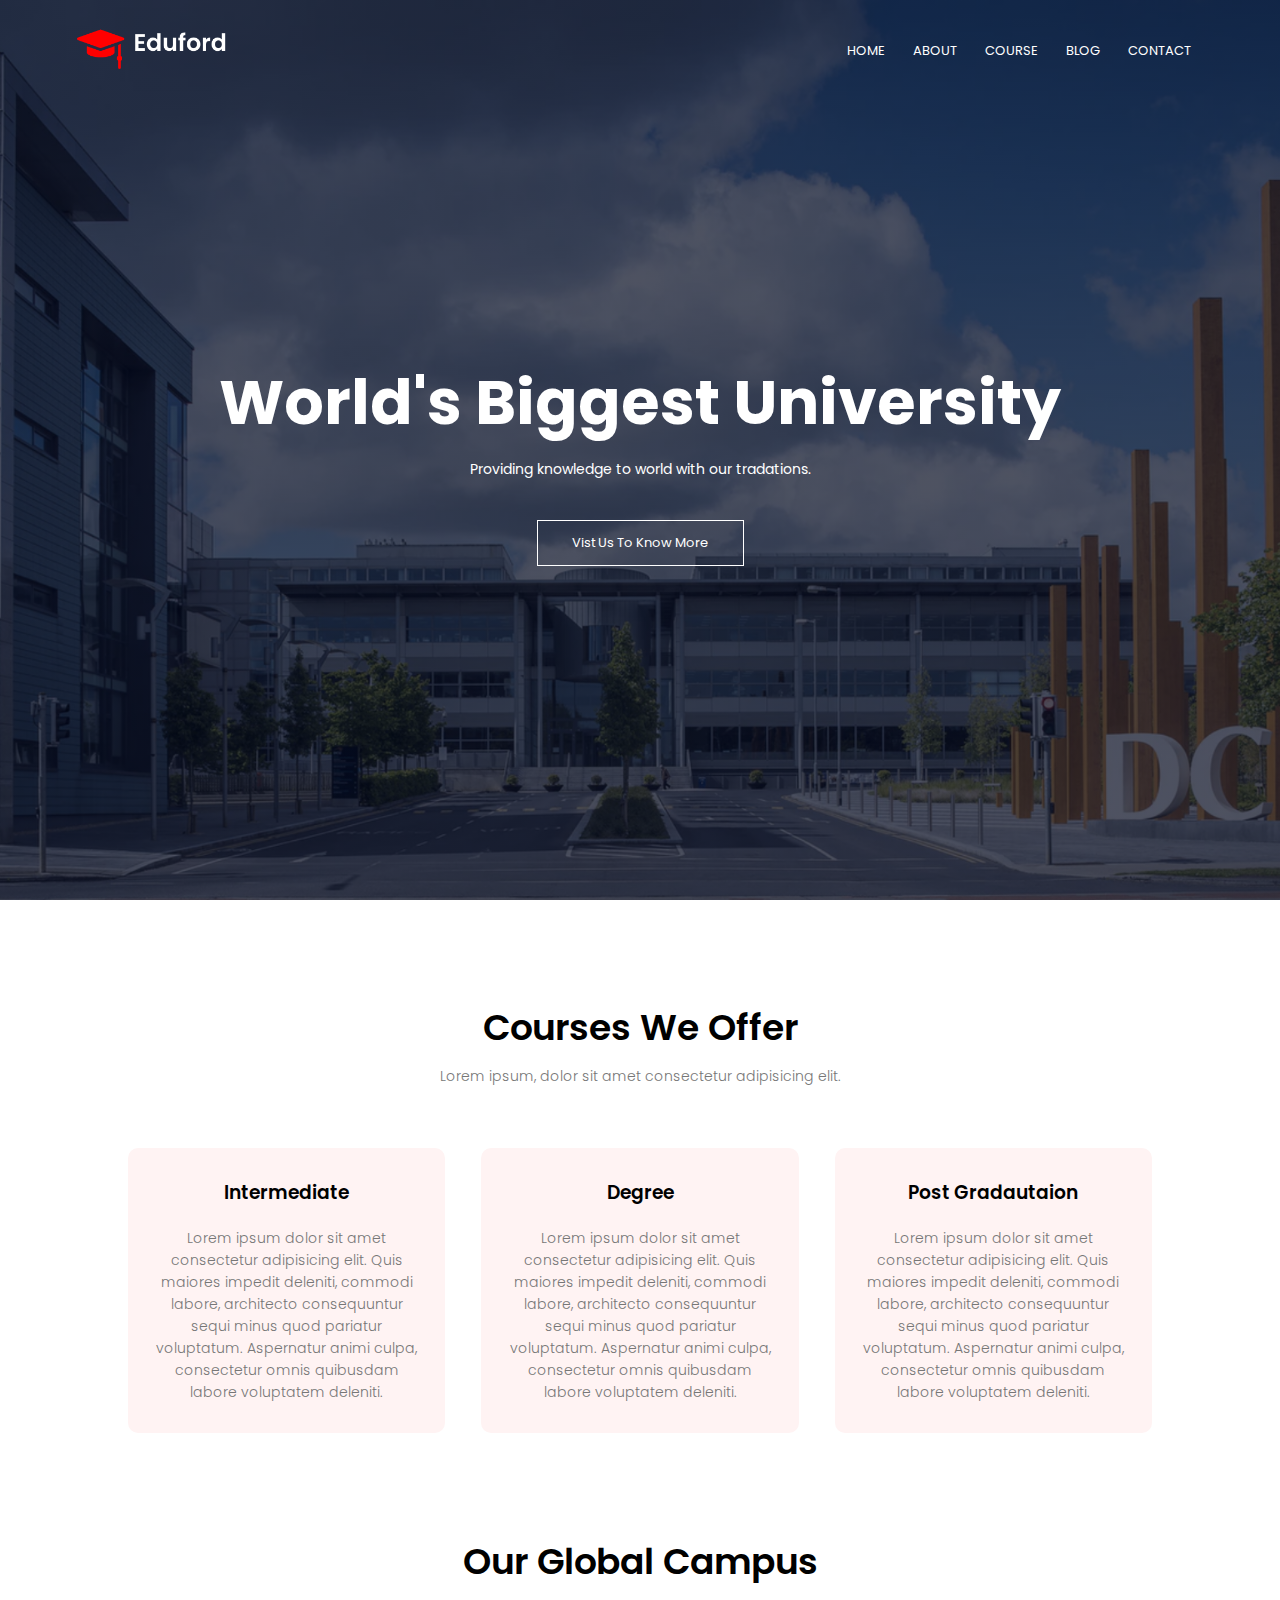
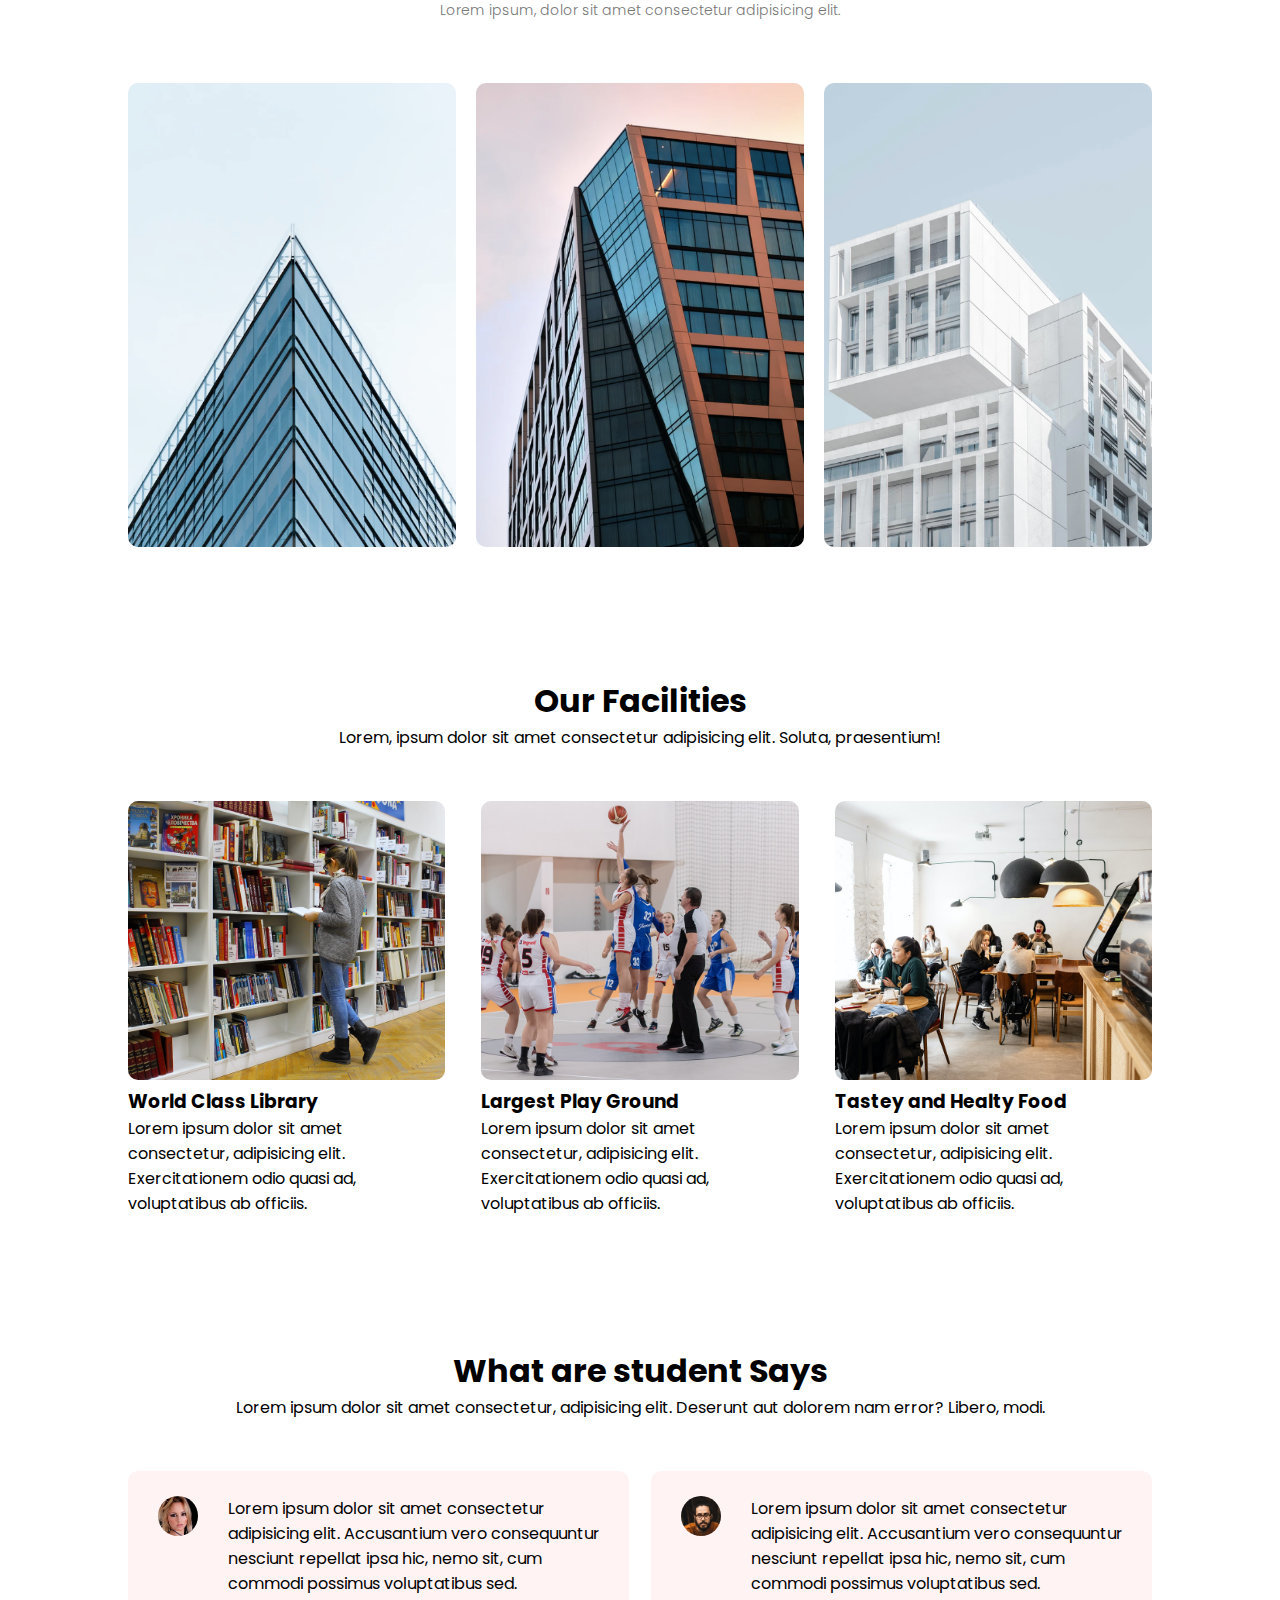
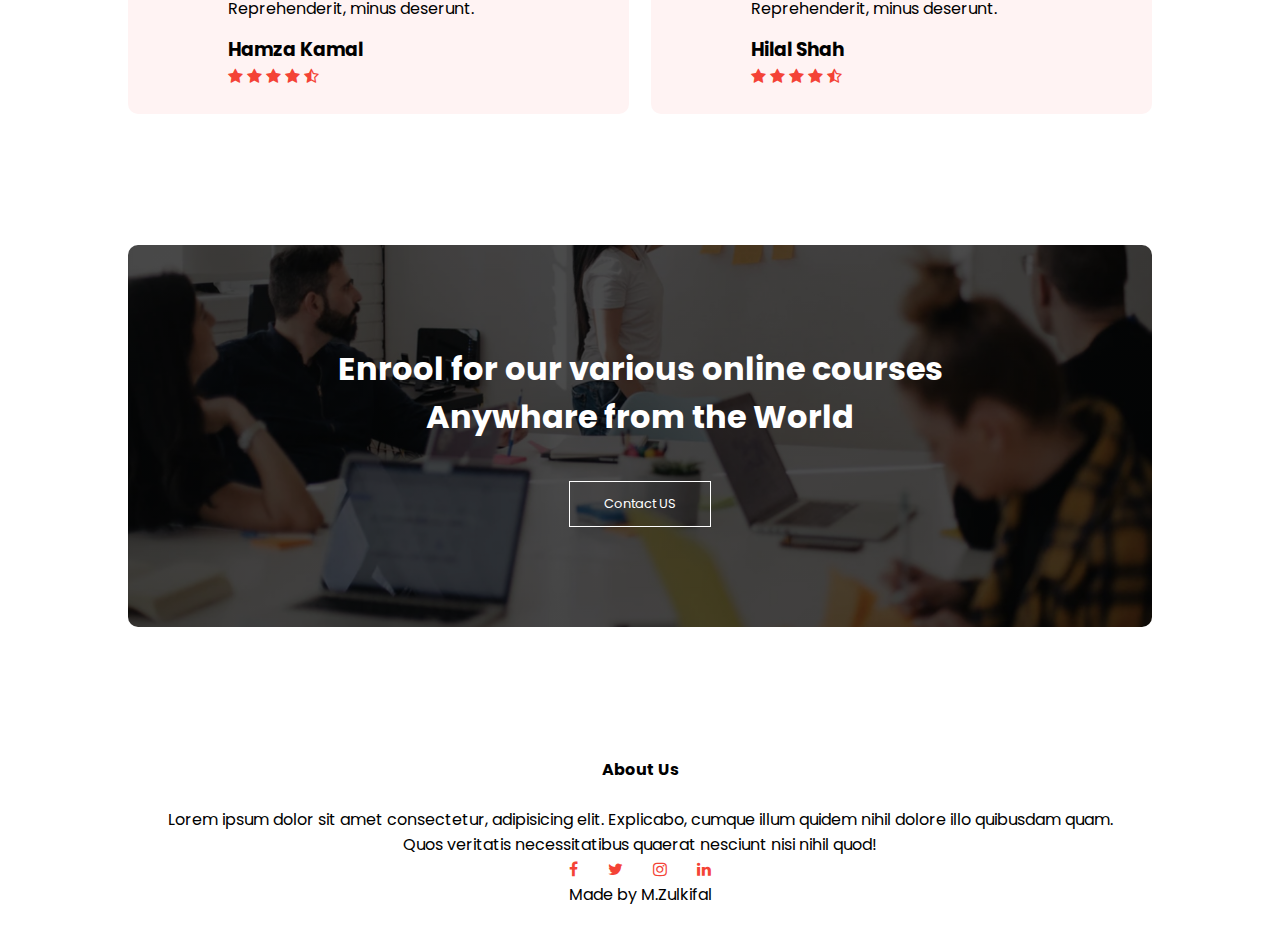
<file: index.html>
<!DOCTYPE html>
<html lang="en">
  <head>
    <meta charset="UTF-8" />
    <meta name="viewport" content="width=device-width, initial-scale=1.0" />
    <title>Eduford University</title>
    <link rel="stylesheet" href="style.css" />
    <link rel="preconnect" href="https://fonts.googleapis.com" />
    <link rel="preconnect" href="https://fonts.gstatic.com" crossorigin />
    <link
      href="https://fonts.googleapis.com/css2?family=Oswald:wght@300;600&family=Poppins:ital,wght@0,100;0,200;0,300;0,400;0,500;0,600;0,700;0,800;0,900;1,100;1,200;1,300;1,400;1,500;1,600;1,700;1,800;1,900&display=swap"
      rel="stylesheet"
    />
    <link
      rel="stylesheet"
      href="https://cdnjs.cloudflare.com/ajax/libs/font-awesome/4.7.0/css/font-awesome.min.css"
    />
  </head>
  <body>
    <section class="header">
      <nav>
        <a href="index.html"><img src="images/logo.png" alt="" /></a>
        <div class="nav-links" id="navLinks">
          <i class="fa fa-times" onclick="hideMenu()"></i>
          <ul>
            <li><a href="">HOME</a></li>
            <li><a href="">ABOUT</a></li>
            <li><a href="">COURSE</a></li>
            <li><a href="">BLOG</a></li>
            <li><a href="">CONTACT</a></li>
          </ul>
        </div>
        <i class="fa fa-bars" onclick="showMenu()"></i>
      </nav>
      <div class="text-box">
        <h1>World's Biggest University</h1>
        <p>Providing knowledge to world with our tradations.</p>
        <a href="" class="hero-btn">Vist Us To Know More </a>
      </div>
    </section>
    <!-- Course Section -->
    <section class="course">
      <h1>Courses We Offer</h1>
      <p>Lorem ipsum, dolor sit amet consectetur adipisicing elit.</p>
      <div class="row">
        <div class="course-col">
          <h3>Intermediate</h3>
          <p>
            Lorem ipsum dolor sit amet consectetur adipisicing elit. Quis
            maiores impedit deleniti, commodi labore, architecto consequuntur
            sequi minus quod pariatur voluptatum. Aspernatur animi culpa,
            consectetur omnis quibusdam labore voluptatem deleniti.
          </p>
        </div>
        <div class="course-col">
          <h3>Degree</h3>
          <p>
            Lorem ipsum dolor sit amet consectetur adipisicing elit. Quis
            maiores impedit deleniti, commodi labore, architecto consequuntur
            sequi minus quod pariatur voluptatum. Aspernatur animi culpa,
            consectetur omnis quibusdam labore voluptatem deleniti.
          </p>
        </div>
        <div class="course-col">
          <h3>Post Gradautaion</h3>
          <p>
            Lorem ipsum dolor sit amet consectetur adipisicing elit. Quis
            maiores impedit deleniti, commodi labore, architecto consequuntur
            sequi minus quod pariatur voluptatum. Aspernatur animi culpa,
            consectetur omnis quibusdam labore voluptatem deleniti.
          </p>
        </div>
      </div>
    </section>

    <!-- Campus -->
    <section class="campus">
      <h1>Our Global Campus</h1>
      <p>Lorem ipsum, dolor sit amet consectetur adipisicing elit.</p>
      <div class="row">
        <div class="campus-col">
          <img src="images/london.png" alt="" srcset="" />
          <div class="layer">
            <h3>London</h3>
          </div>
        </div>
        <div class="campus-col">
          <img src="images/newyork.png" alt="" srcset="" />
          <div class="layer">
            <h3>NEW YORK</h3>
          </div>
        </div>
        <div class="campus-col">
          <img src="images/washington.png" alt="" srcset="" />
          <div class="layer">
            <h3>WASHINGTON</h3>
          </div>
        </div>
      </div>
    </section>

    <!-- Facalities -->
    <div class="facilities">
      <h1>Our Facilities</h1>
      <p>
        Lorem, ipsum dolor sit amet consectetur adipisicing elit. Soluta,
        praesentium!
      </p>
      <div class="row">
        <div class="facalities-col">
          <img src="images/library.png" />
          <h3>World Class Library</h3>
          <p>
            Lorem ipsum dolor sit amet consectetur, adipisicing elit.
            Exercitationem odio quasi ad, voluptatibus ab officiis.
          </p>
        </div>
        <div class="facalities-col">
          <img src="images/basketball.png" />
          <h3>Largest Play Ground</h3>
          <p>
            Lorem ipsum dolor sit amet consectetur, adipisicing elit.
            Exercitationem odio quasi ad, voluptatibus ab officiis.
          </p>
        </div>
        <div class="facalities-col">
          <img src="images/cafeteria.png" />
          <h3>Tastey and Healty Food</h3>
          <p>
            Lorem ipsum dolor sit amet consectetur, adipisicing elit.
            Exercitationem odio quasi ad, voluptatibus ab officiis.
          </p>
        </div>
      </div>
    </div>

    <!-- Testominal -->
    <div class="testimonials">
      <h1>What are student Says</h1>
      <p>
        Lorem ipsum dolor sit amet consectetur, adipisicing elit. Deserunt aut
        dolorem nam error? Libero, modi.
      </p>
      <div class="row">
        <div class="testmonial-col">
          <img src="images/user1.jpg" alt="" />
          <div>
            <p>
              Lorem ipsum dolor sit amet consectetur adipisicing elit.
              Accusantium vero consequuntur nesciunt repellat ipsa hic, nemo
              sit, cum commodi possimus voluptatibus sed. Reprehenderit, minus
              deserunt.
            </p>
            <h3>Hamza Kamal</h3>
            <i class="fa fa-star"></i>
            <i class="fa fa-star"></i>
            <i class="fa fa-star"></i>
            <i class="fa fa-star"></i>
            <i class="fa fa-star-half-o"></i>
          </div>
        </div>
        <div class="testmonial-col">
          <img src="images/user2.jpg" alt="" />
          <div>
            <p>
              Lorem ipsum dolor sit amet consectetur adipisicing elit.
              Accusantium vero consequuntur nesciunt repellat ipsa hic, nemo
              sit, cum commodi possimus voluptatibus sed. Reprehenderit, minus
              deserunt.
            </p>
            <h3>Hilal Shah</h3>
            <i class="fa fa-star"></i>
            <i class="fa fa-star"></i>
            <i class="fa fa-star"></i>
            <i class="fa fa-star"></i>
            <i class="fa fa-star-half-o"></i>
          </div>
        </div>
      </div>
    </div>

    <!-- Call To Action -->
    <section class="cta">
      <h1>
        Enrool for our various online courses <br />
        Anywhare from the World
      </h1>
      <a href="" class="hero-btn">Contact US</a>
    </section>

    <!-- Footer -->
    <section class="footer">
      <h4>About Us</h4>
      <p>
        Lorem ipsum dolor sit amet consectetur, adipisicing elit. Explicabo,
        cumque illum quidem nihil dolore illo quibusdam quam. <br />
        Quos veritatis necessitatibus quaerat nesciunt nisi nihil quod!
      </p>
      <div class="icons">
        <i class="fa fa-facebook"></i>
        <i class="fa fa-twitter"></i>
        <i class="fa fa-instagram"></i>
        <i class="fa fa-linkedin"></i>
      </div>
      <p>Made by M.Zulkifal</p>
    </section>
    <script src="index.js"></script>
  </body>
</html>
</file>
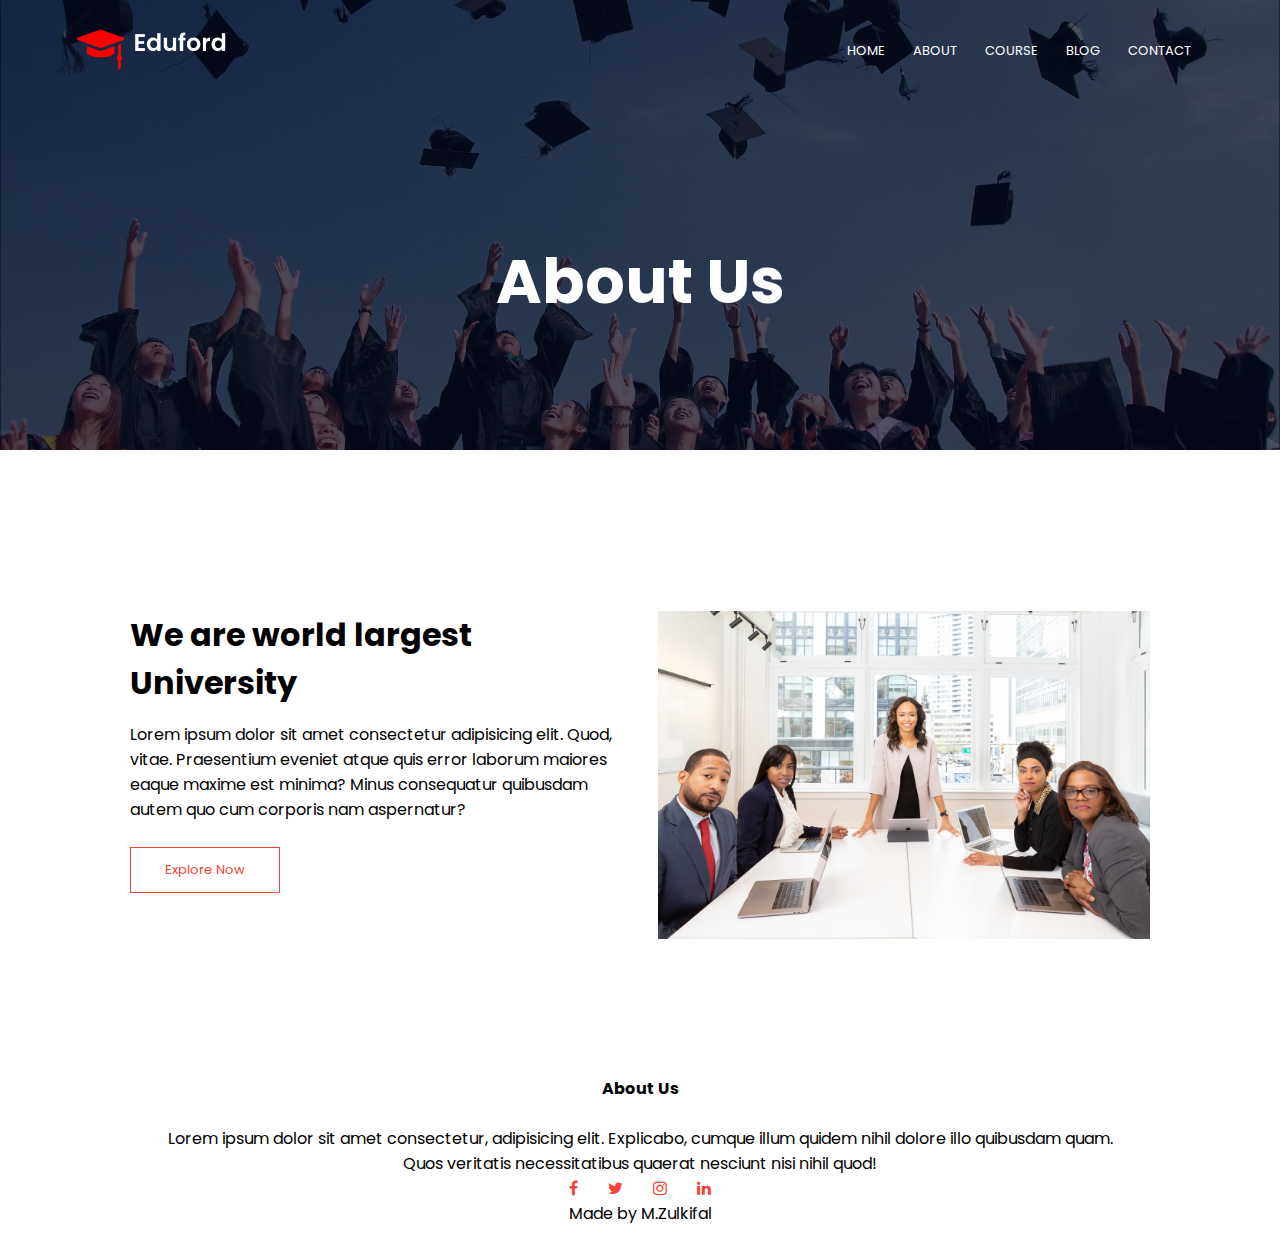
<file: about.html>
<!DOCTYPE html>
<html lang="en">
  <head>
    <meta charset="UTF-8" />
    <meta name="viewport" content="width=device-width, initial-scale=1.0" />
    <title>Eduford University</title>
    <link rel="stylesheet" href="style.css" />
    <link rel="preconnect" href="https://fonts.googleapis.com" />
    <link rel="preconnect" href="https://fonts.gstatic.com" crossorigin />
    <link
      href="https://fonts.googleapis.com/css2?family=Oswald:wght@300;600&family=Poppins:ital,wght@0,100;0,200;0,300;0,400;0,500;0,600;0,700;0,800;0,900;1,100;1,200;1,300;1,400;1,500;1,600;1,700;1,800;1,900&display=swap"
      rel="stylesheet"
    />
    <link
      rel="stylesheet"
      href="https://cdnjs.cloudflare.com/ajax/libs/font-awesome/4.7.0/css/font-awesome.min.css"
    />
  </head>
  <body>
    <section class="sub-header">
      <nav>
        <a href="index.html"><img src="images/logo.png" alt="" /></a>
        <div class="nav-links" id="navLinks">
          <i class="fa fa-times" onclick="hideMenu()"></i>
          <ul>
            <li><a href="">HOME</a></li>
            <li><a href="">ABOUT</a></li>
            <li><a href="">COURSE</a></li>
            <li><a href="">BLOG</a></li>
            <li><a href="">CONTACT</a></li>
          </ul>
        </div>
        <i class="fa fa-bars" onclick="showMenu()"></i>
      </nav>
      <div class="text-box">
        <h1>About Us</h1>
      </div>
    </section>

    <section class="about-us">
      <div class="row">
        <div class="about-col">
          <h1>We are world largest University</h1>
          <p>
            Lorem ipsum dolor sit amet consectetur adipisicing elit. Quod,
            vitae. Praesentium eveniet atque quis error laborum maiores eaque
            maxime est minima? Minus consequatur quibusdam autem quo cum
            corporis nam aspernatur?
          </p>
          <a href="" class="hero-btn red-brn">Explore Now</a>
        </div>
        <div class="about-col">
          <img src="images/about.jpg" alt="" srcset="" />
        </div>
      </div>
    </section>

    <!-- Footer -->
    <section class="footer">
      <h4>About Us</h4>
      <p>
        Lorem ipsum dolor sit amet consectetur, adipisicing elit. Explicabo,
        cumque illum quidem nihil dolore illo quibusdam quam. <br />
        Quos veritatis necessitatibus quaerat nesciunt nisi nihil quod!
      </p>
      <div class="icons">
        <i class="fa fa-facebook"></i>
        <i class="fa fa-twitter"></i>
        <i class="fa fa-instagram"></i>
        <i class="fa fa-linkedin"></i>
      </div>
      <p>Made by M.Zulkifal</p>
    </section>
    <script src="index.js"></script>
  </body>
</html>
</file>
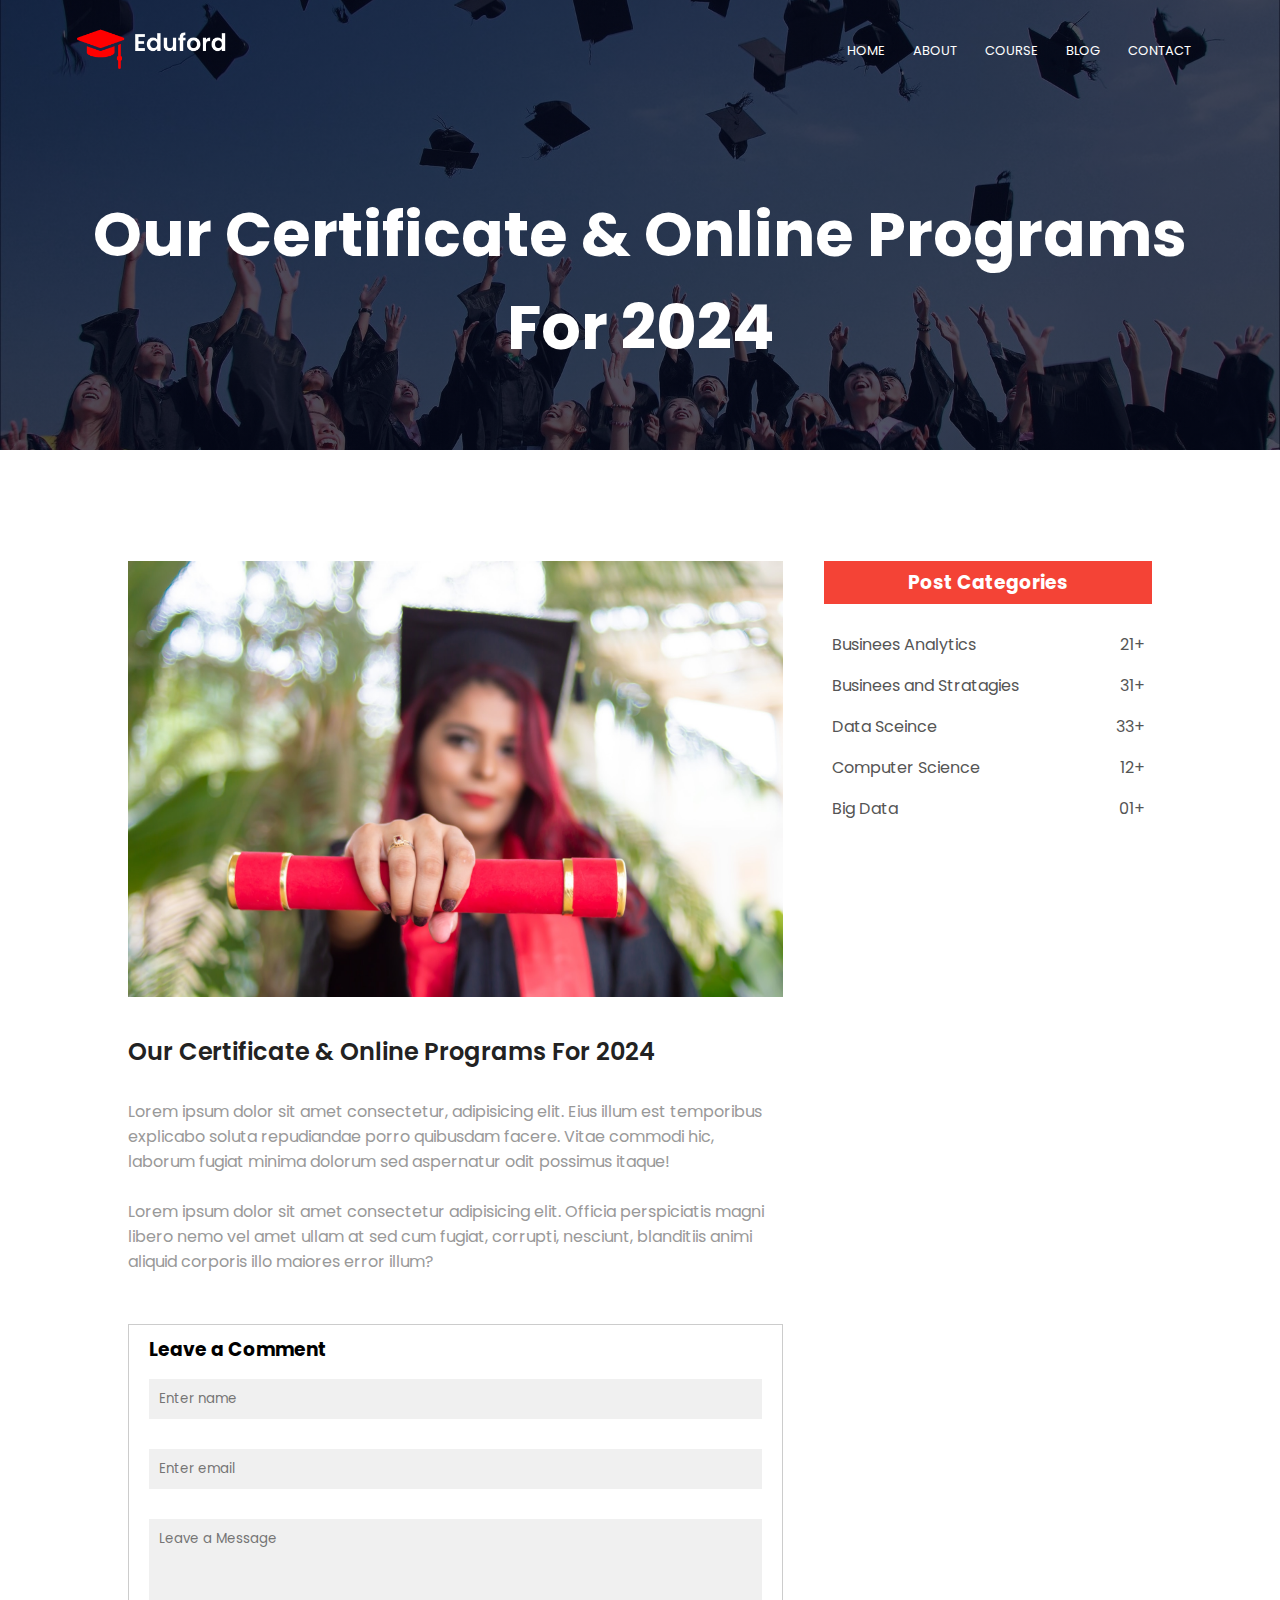
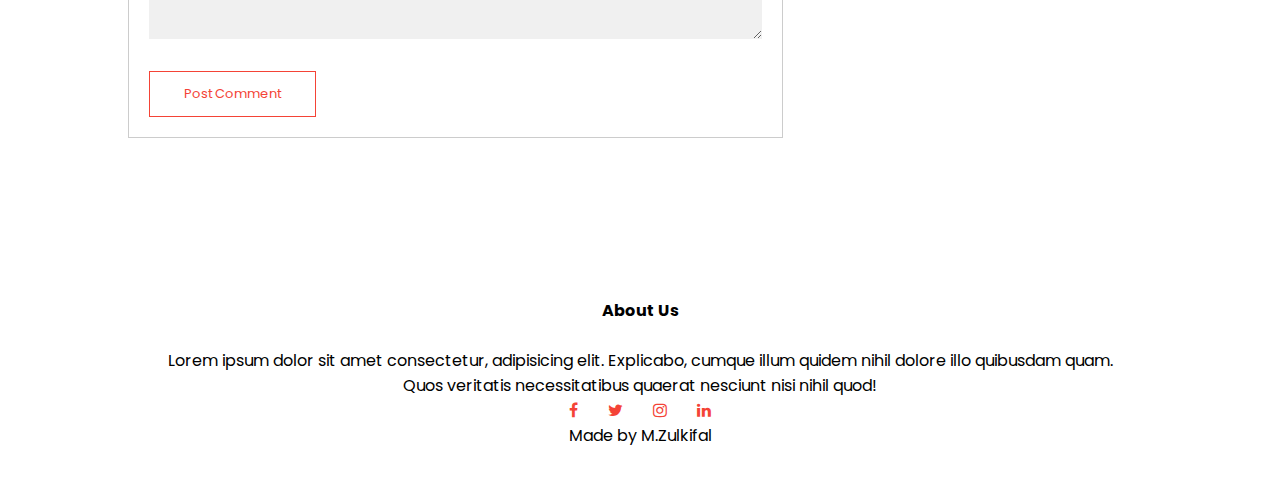
<file: blog.html>
<!DOCTYPE html>
<html lang="en">
  <head>
    <meta charset="UTF-8" />
    <meta name="viewport" content="width=device-width, initial-scale=1.0" />
    <title>Eduford University</title>
    <link rel="stylesheet" href="style.css" />
    <link rel="preconnect" href="https://fonts.googleapis.com" />
    <link rel="preconnect" href="https://fonts.gstatic.com" crossorigin />
    <link
      href="https://fonts.googleapis.com/css2?family=Oswald:wght@300;600&family=Poppins:ital,wght@0,100;0,200;0,300;0,400;0,500;0,600;0,700;0,800;0,900;1,100;1,200;1,300;1,400;1,500;1,600;1,700;1,800;1,900&display=swap"
      rel="stylesheet"
    />
    <link
      rel="stylesheet"
      href="https://cdnjs.cloudflare.com/ajax/libs/font-awesome/4.7.0/css/font-awesome.min.css"
    />
  </head>
  <body>
    <section class="sub-header">
      <nav>
        <a href="index.html"><img src="images/logo.png" alt="" /></a>
        <div class="nav-links" id="navLinks">
          <i class="fa fa-times" onclick="hideMenu()"></i>
          <ul>
            <li><a href="">HOME</a></li>
            <li><a href="">ABOUT</a></li>
            <li><a href="">COURSE</a></li>
            <li><a href="">BLOG</a></li>
            <li><a href="">CONTACT</a></li>
          </ul>
        </div>
        <i class="fa fa-bars" onclick="showMenu()"></i>
      </nav>
      <div class="text-box">
        <h1>Our Certificate & Online Programs For 2024</h1>
      </div>
    </section>

    <!-- Blog Page Content -->
    <section class="blog_content">
      <div class="row">
        <div class="blog-left">
          <img src="images/certificate.jpg" alt="" srcset="" />
          <h2>Our Certificate & Online Programs For 2024</h2>
          <p>
            Lorem ipsum dolor sit amet consectetur, adipisicing elit. Eius illum
            est temporibus explicabo soluta repudiandae porro quibusdam facere.
            Vitae commodi hic, laborum fugiat minima dolorum sed aspernatur odit
            possimus itaque!
          </p>
          <br />
          <p>
            Lorem ipsum dolor sit amet consectetur adipisicing elit. Officia
            perspiciatis magni libero nemo vel amet ullam at sed cum fugiat,
            corrupti, nesciunt, blanditiis animi aliquid corporis illo maiores
            error illum?
          </p>
          <div class="comment-box">
            <h3>Leave a Comment</h3>
            <form class="comment-form">
              <input type="text" placeholder="Enter name" />
              <input type="email" placeholder="Enter email" />
              <textarea rows="5" placeholder="Leave a Message"></textarea>
              <button type="submit" class="red-brn hero-btn">
                Post Comment
              </button>
            </form>
          </div>
        </div>
        <div class="blog-right">
          <h3>Post Categories</h3>
          <div>
            <span>Businees Analytics</span>
            <span>21+</span>
          </div>
          <div>
            <span>Businees and Stratagies</span>
            <span>31+</span>
          </div>
          <div>
            <span>Data Sceince </span>
            <span>33+</span>
          </div>
          <div>
            <span>Computer Science</span>
            <span>12+</span>
          </div>
          <div>
            <span>Big Data</span>
            <span>01+</span>
          </div>
        </div>
      </div>
    </section>
    <!-- Footer -->
    <section class="footer">
      <h4>About Us</h4>
      <p>
        Lorem ipsum dolor sit amet consectetur, adipisicing elit. Explicabo,
        cumque illum quidem nihil dolore illo quibusdam quam. <br />
        Quos veritatis necessitatibus quaerat nesciunt nisi nihil quod!
      </p>
      <div class="icons">
        <i class="fa fa-facebook"></i>
        <i class="fa fa-twitter"></i>
        <i class="fa fa-instagram"></i>
        <i class="fa fa-linkedin"></i>
      </div>
      <p>Made by M.Zulkifal</p>
    </section>
    <script src="index.js"></script>
  </body>
</html>
</file>
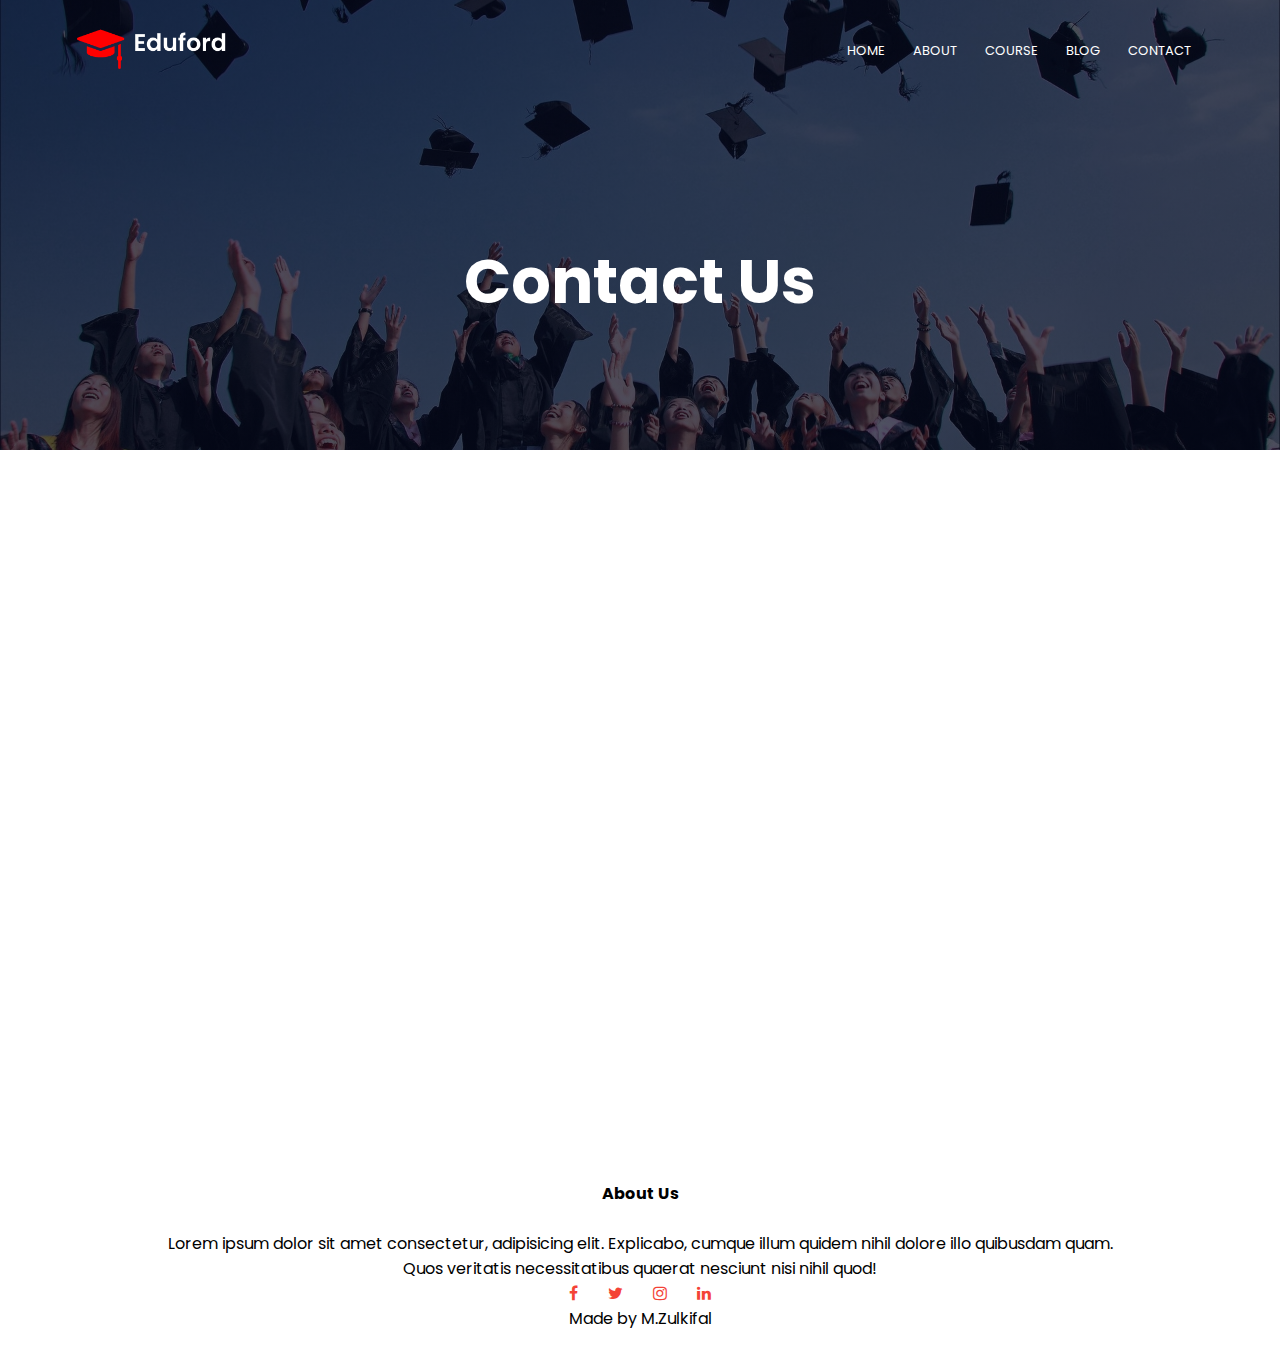
<file: contact.html>
<!DOCTYPE html>
<html lang="en">
  <head>
    <meta charset="UTF-8" />
    <meta name="viewport" content="width=device-width, initial-scale=1.0" />
    <title>Eduford University</title>
    <link rel="stylesheet" href="style.css" />
    <link rel="preconnect" href="https://fonts.googleapis.com" />
    <link rel="preconnect" href="https://fonts.gstatic.com" crossorigin />
    <link
      href="https://fonts.googleapis.com/css2?family=Oswald:wght@300;600&family=Poppins:ital,wght@0,100;0,200;0,300;0,400;0,500;0,600;0,700;0,800;0,900;1,100;1,200;1,300;1,400;1,500;1,600;1,700;1,800;1,900&display=swap"
      rel="stylesheet"
    />
    <link
      rel="stylesheet"
      href="https://cdnjs.cloudflare.com/ajax/libs/font-awesome/4.7.0/css/font-awesome.min.css"
    />
  </head>
  <body>
    <section class="sub-header">
      <nav>
        <a href="index.html"><img src="images/logo.png" alt="" /></a>
        <div class="nav-links" id="navLinks">
          <i class="fa fa-times" onclick="hideMenu()"></i>
          <ul>
            <li><a href="">HOME</a></li>
            <li><a href="">ABOUT</a></li>
            <li><a href="">COURSE</a></li>
            <li><a href="">BLOG</a></li>
            <li><a href="">CONTACT</a></li>
          </ul>
        </div>
        <i class="fa fa-bars" onclick="showMenu()"></i>
      </nav>
      <div class="text-box">
        <h1>Contact Us</h1>
      </div>
    </section>

    <section class="location">
      <iframe
        src="https://www.google.com/maps/embed?pb=!1m18!1m12!1m3!1d211749.53156694237!2d71.40066232436534!3d33.97746792528291!2m3!1f0!2f0!3f0!3m2!1i1024!2i768!4f13.1!3m3!1m2!1s0x38d917b90f0e79cf%3A0xa816b2637558a412!2sPeshawar%2C%20Khyber%20Pakhtunkhwa%2C%20Pakistan!5e0!3m2!1sen!2s!4v1711817185020!5m2!1sen!2s"
        width="600"
        height="450"
        style="border: 0"
        allowfullscreen=""
        loading="lazy"
        referrerpolicy="no-referrer-when-downgrade"
      ></iframe>
    </section>
    <section class="contact-us">
      <div class="row"></div>
    </section>
    <!-- Footer -->
    <section class="footer">
      <h4>About Us</h4>
      <p>
        Lorem ipsum dolor sit amet consectetur, adipisicing elit. Explicabo,
        cumque illum quidem nihil dolore illo quibusdam quam. <br />
        Quos veritatis necessitatibus quaerat nesciunt nisi nihil quod!
      </p>
      <div class="icons">
        <i class="fa fa-facebook"></i>
        <i class="fa fa-twitter"></i>
        <i class="fa fa-instagram"></i>
        <i class="fa fa-linkedin"></i>
      </div>
      <p>Made by M.Zulkifal</p>
    </section>
    <script src="index.js"></script>
  </body>
</html>
</file>
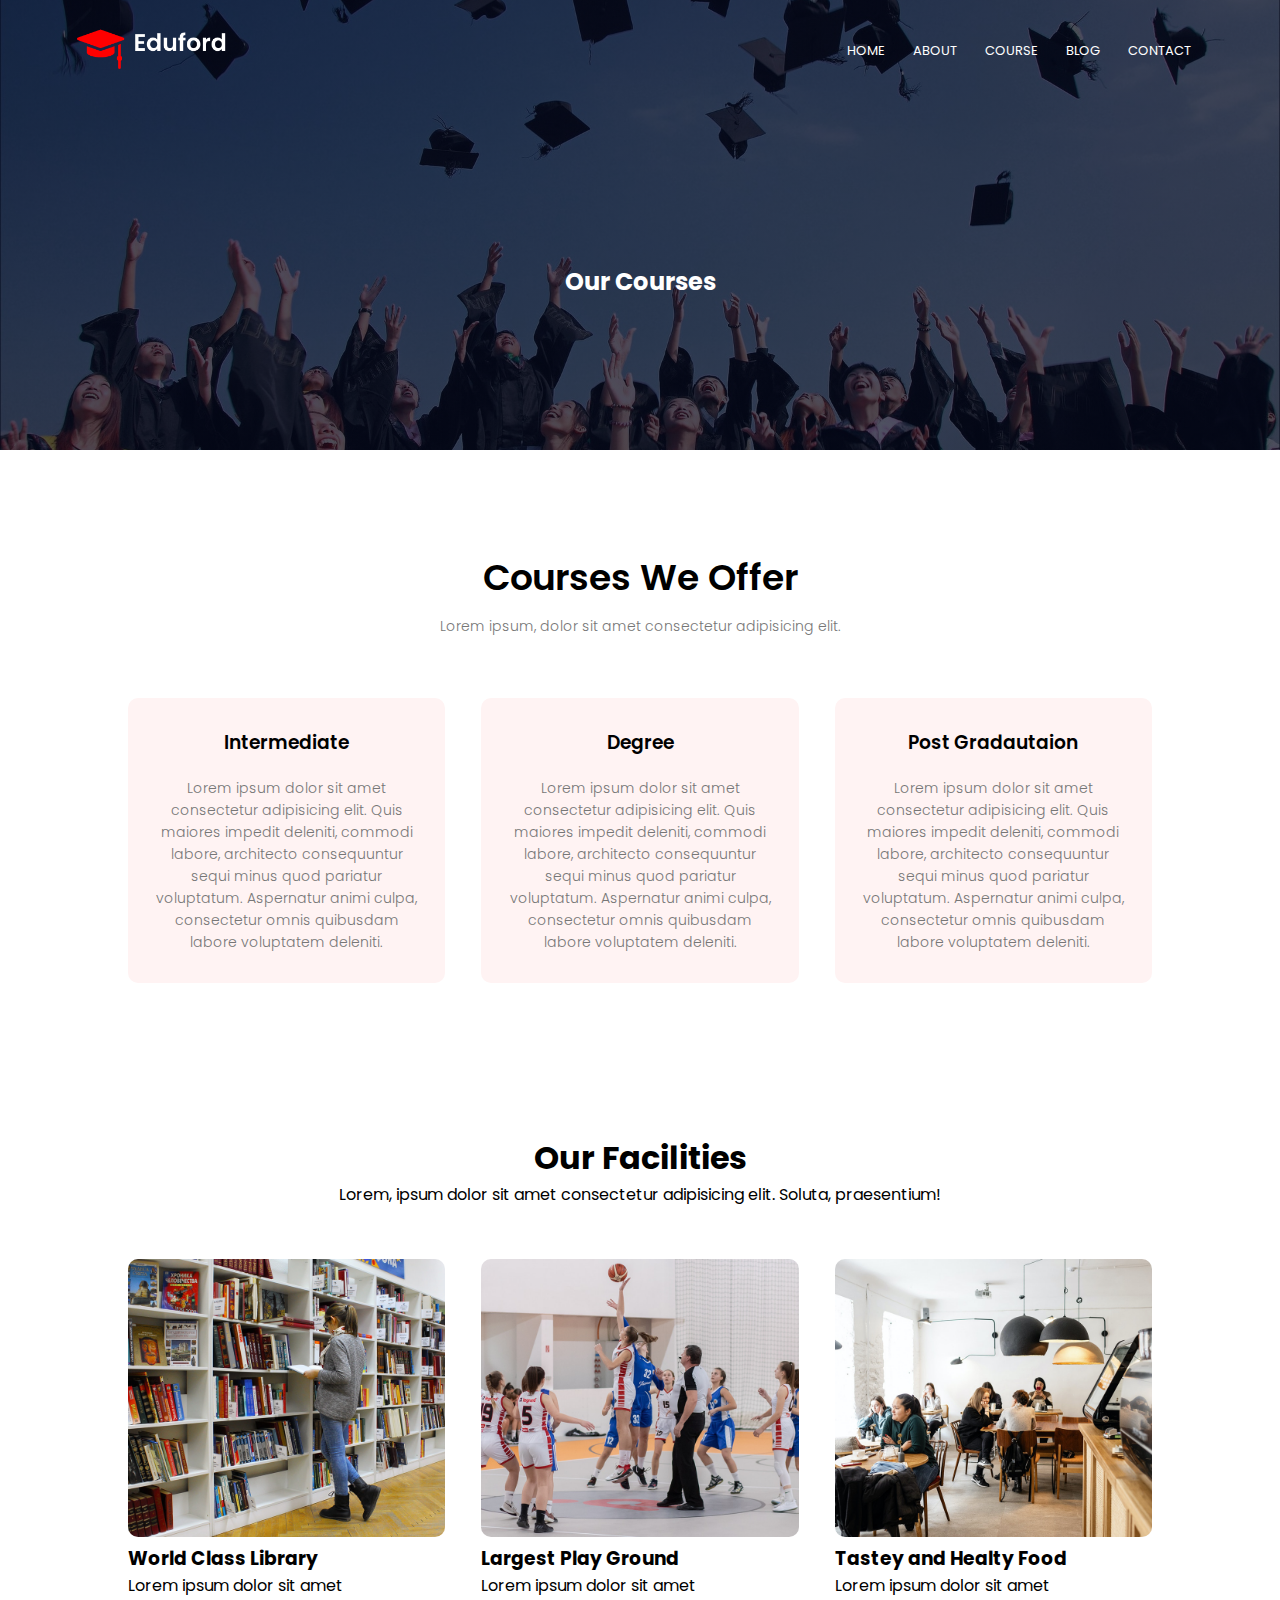
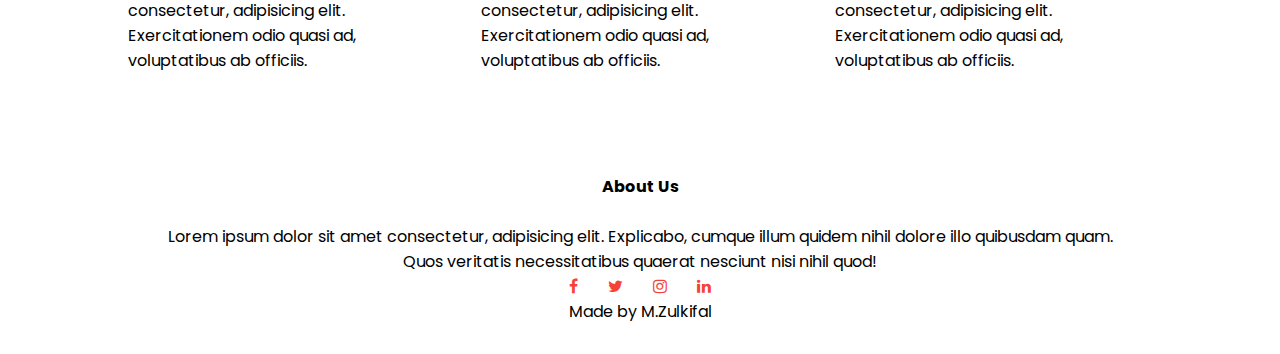
<file: course.html>
<!DOCTYPE html>
<html lang="en">
  <head>
    <meta charset="UTF-8" />
    <meta name="viewport" content="width=device-width, initial-scale=1.0" />
    <title>Eduford University</title>
    <link rel="stylesheet" href="style.css" />
    <link rel="preconnect" href="https://fonts.googleapis.com" />
    <link rel="preconnect" href="https://fonts.gstatic.com" crossorigin />
    <link
      href="https://fonts.googleapis.com/css2?family=Oswald:wght@300;600&family=Poppins:ital,wght@0,100;0,200;0,300;0,400;0,500;0,600;0,700;0,800;0,900;1,100;1,200;1,300;1,400;1,500;1,600;1,700;1,800;1,900&display=swap"
      rel="stylesheet"
    />
    <link
      rel="stylesheet"
      href="https://cdnjs.cloudflare.com/ajax/libs/font-awesome/4.7.0/css/font-awesome.min.css"
    />
  </head>
  <body>
    <section class="sub-header">
      <nav>
        <a href="index.html"><img src="images/logo.png" alt="" /></a>
        <div class="nav-links" id="navLinks">
          <i class="fa fa-times" onclick="hideMenu()"></i>
          <ul>
            <li><a href="">HOME</a></li>
            <li><a href="">ABOUT</a></li>
            <li><a href="">COURSE</a></li>
            <li><a href="">BLOG</a></li>
            <li><a href="">CONTACT</a></li>
          </ul>
        </div>
        <i class="fa fa-bars" onclick="showMenu()"></i>
      </nav>
      <div class="text-box">
        <h2>Our Courses</h2>
      </div>
    </section>
    <!-- Course -->
    <section class="course">
      <h1>Courses We Offer</h1>
      <p>Lorem ipsum, dolor sit amet consectetur adipisicing elit.</p>
      <div class="row">
        <div class="course-col">
          <h3>Intermediate</h3>
          <p>
            Lorem ipsum dolor sit amet consectetur adipisicing elit. Quis
            maiores impedit deleniti, commodi labore, architecto consequuntur
            sequi minus quod pariatur voluptatum. Aspernatur animi culpa,
            consectetur omnis quibusdam labore voluptatem deleniti.
          </p>
        </div>
        <div class="course-col">
          <h3>Degree</h3>
          <p>
            Lorem ipsum dolor sit amet consectetur adipisicing elit. Quis
            maiores impedit deleniti, commodi labore, architecto consequuntur
            sequi minus quod pariatur voluptatum. Aspernatur animi culpa,
            consectetur omnis quibusdam labore voluptatem deleniti.
          </p>
        </div>
        <div class="course-col">
          <h3>Post Gradautaion</h3>
          <p>
            Lorem ipsum dolor sit amet consectetur adipisicing elit. Quis
            maiores impedit deleniti, commodi labore, architecto consequuntur
            sequi minus quod pariatur voluptatum. Aspernatur animi culpa,
            consectetur omnis quibusdam labore voluptatem deleniti.
          </p>
        </div>
      </div>
    </section>
    <!-- Facalities -->
    <div class="facilities">
      <h1>Our Facilities</h1>
      <p>
        Lorem, ipsum dolor sit amet consectetur adipisicing elit. Soluta,
        praesentium!
      </p>
      <div class="row">
        <div class="facalities-col">
          <img src="images/library.png" />
          <h3>World Class Library</h3>
          <p>
            Lorem ipsum dolor sit amet consectetur, adipisicing elit.
            Exercitationem odio quasi ad, voluptatibus ab officiis.
          </p>
        </div>
        <div class="facalities-col">
          <img src="images/basketball.png" />
          <h3>Largest Play Ground</h3>
          <p>
            Lorem ipsum dolor sit amet consectetur, adipisicing elit.
            Exercitationem odio quasi ad, voluptatibus ab officiis.
          </p>
        </div>
        <div class="facalities-col">
          <img src="images/cafeteria.png" />
          <h3>Tastey and Healty Food</h3>
          <p>
            Lorem ipsum dolor sit amet consectetur, adipisicing elit.
            Exercitationem odio quasi ad, voluptatibus ab officiis.
          </p>
        </div>
      </div>
    </div>

    <!-- Footer -->
    <section class="footer">
      <h4>About Us</h4>
      <p>
        Lorem ipsum dolor sit amet consectetur, adipisicing elit. Explicabo,
        cumque illum quidem nihil dolore illo quibusdam quam. <br />
        Quos veritatis necessitatibus quaerat nesciunt nisi nihil quod!
      </p>
      <div class="icons">
        <i class="fa fa-facebook"></i>
        <i class="fa fa-twitter"></i>
        <i class="fa fa-instagram"></i>
        <i class="fa fa-linkedin"></i>
      </div>
      <p>Made by M.Zulkifal</p>
    </section>
    <script src="index.js"></script>
  </body>
</html>
</file>
<file: style.css>
* {
  margin: 0;
  padding: 0;
  font-family: "Poppins", sans-serif;
}

.header {
  width: 100%;
  height: 100vh;
  background-image: linear-gradient(rgba(4, 9, 30, 0.7), rgba(4, 9, 30, 0.7)),
    url(images/banner.png);
  background-position: center;
  background-size: cover;
  position: relative;
}

nav {
  display: flex;
  padding: 2% 6%;
  justify-content: space-between;
  align-items: center;
}

nav img {
  width: 150px;
}

.nav-links {
  flex: 1;
  text-align: right;
}
.nav-links ul li {
  list-style: none;
  display: inline-block;
  padding: 8px 12px;
  position: relative;
}
.nav-links ul li a {
  color: #fff;
  text-decoration: none;
  font-size: 13px;
}

.nav-links ul li a::after {
  content: "";
  width: 0%;
  height: 2px;
  background-color: #f44336;
  display: block;
  margin: auto;
  transition: 0.5s;
}
.nav-links ul li a:hover::after {
  width: 100%;
}

/* Middle text */
.text-box {
  width: 90%;
  top: 40%;
  left: 50%;
  position: relative;
  text-align: center;
  transform: translate(-50%, -50%);
  color: #fff;
}
.text-box h1 {
  font-size: 62px;
}
.text-box p {
  margin: 10px 0px 40px;
  font-size: 14px;
  color: #fff;
}
.hero-btn {
  display: inline-block;
  text-decoration: none;
  color: #fff;
  border: 1px solid #fff;
  padding: 12px 34px;
  font-size: 13px;
  background: transparent;
  position: relative;
  cursor: pointer;
}
.hero-btn:hover {
  border: 1px solid #f44336;
  background: #f44336;
  transition: 1s;
}

/* course */
.course {
  width: 80%;
  margin: auto;
  text-align: center;
  padding-top: 100px;
}
.course h1 {
  font-size: 36px;
  font-weight: 600;
}
.course p {
  color: #777;
  font-size: 14px;
  font-weight: 300;
  line-height: 22px;
  padding: 10px;
}

.row {
  margin-top: 5%;
  display: flex;
  justify-content: space-between;
}

.course-col {
  flex-basis: 31%;
  background: #fff3f3;
  border-radius: 10px;
  margin-bottom: 5%;
  padding: 20px 12px;
  box-sizing: border-box;
}
.course-col h3 {
  text-align: center;
  font-weight: 600;
  margin: 10px 0px;
}
.course-col:hover {
  box-shadow: 0 0 20px 0px rgba(0, 0, 0, 0.2);
}
.course h1 {
  font-size: 36px;
  font-weight: 600;
}
.course p {
  color: #777;
  font-size: 14px;
  font-weight: 300;
  line-height: 22px;
  padding: 10px;
}
/* Campus */

.campus {
  width: 80%;
  margin: auto;
  text-align: center;
  padding-top: 50px;
}
.campus h1 {
  font-size: 36px;
  font-weight: 600;
}
.campus p {
  color: #777;
  font-size: 14px;
  font-weight: 300;
  line-height: 22px;
  padding: 10px;
}
.campus-col {
  flex-basis: 32%;
  border-radius: 10px;
  margin-bottom: 30px;
  position: relative;
  overflow: hidden;
}
.campus-col img {
  width: 100%;
  display: block;
}
.layer {
  height: 100%;
  width: 100%;
  top: 0;
  bottom: 0;
  position: absolute;
  transition: 1s;
}
.layer:hover {
  background-color: rgba(226, 0, 0, 0.4);
}
.layer h3 {
  width: 100%;
  font-weight: 500;
  color: #fff;
  font-size: 26px;
  bottom: 0;
  left: 50%;
  transform: translateX(-50%);
  position: absolute;
  opacity: 0;
  transition: 0.5s;
}
.layer:hover h3 {
  bottom: 49%;
  opacity: 1;
}

/* Facalities */
.facilities {
  width: 80%;
  margin: auto;
  text-align: center;
  padding-top: 100px;
}
.facalities-col {
  flex-basis: 31%;
  border-radius: 10px;
  margin-bottom: 5%;
  text-align: left;
}
.facalities-col img {
  width: 100%;
  border-radius: 10px;
}
.facalities-col p {
  padding: 0;
}
.facalities-col h2 {
  margin-top: 16px;
  margin-bottom: 14px;
  text-align: left;
}

/* Testimonial */
.testimonials {
  width: 80%;
  margin: auto;
  text-align: center;
  margin-top: 80px;
}
.testmonial-col {
  flex-basis: 44%;
  border-radius: 10px;
  margin-bottom: 5%;
  text-align: left;
  background: #fff3f3;
  padding: 25px;
  cursor: pointer;
  display: flex;
}
.testmonial-col img {
  height: 40px;
  margin-left: 5px;
  margin-right: 30px;
  border-radius: 50%;
}
.testmonial-col p {
  padding: 0;
}

.testmonial-col h3 {
  margin-top: 14px;
  text-align: left;
}
.testmonial-col .fa {
  color: #f44336;
}
/* cta */
.cta {
  margin: 80px auto;
  width: 80%;
  background-image: linear-gradient(rgba(0, 0, 0, 0.7), rgba(0, 0, 0, 0.7)),
    url(images/banner2.jpg);
  background-position: center;
  background-size: cover;
  border-radius: 10px;
  text-align: center;
  padding: 100px 0;
}

.cta h1 {
  color: #fff;
  margin-bottom: 40px;
  padding: 0;
}
/* Footer */
.footer {
  width: 100%;
  text-align: center;
  padding: 30px 0;
}

.footer h4 {
  margin-bottom: 25px;
  margin-top: 20px;
  font-size: 600;
}
.icons .fa {
  color: #f44336;
  margin: 0 13px;
  cursor: pointer;
  padding: 0;
}
/* Media Queries */
nav .fa {
  display: none;
}
@media (max-width: 700px) {
  .text-box h1 {
    font-size: 25px;
    color: red;
  }
  .text-box p {
    margin: 6px 0px 40px;
    font-size: 12px;
    color: #fff;
  }
  .nav-links ul li {
    display: block;
  }
  .nav-links {
    position: absolute;
    background: #f44336;
    height: 100vh;
    width: 200px;
    top: 0;
    right: -200px;
    text-align: left;
    z-index: 2;
    transition: 1s;
  }
  nav .fa {
    display: block;
    color: #fff;
    font-size: 22px;
    margin: 10px;
    cursor: pointer;
  }
  .row {
    flex-direction: column;
  }
  .testmonial-col img {
    margin-left: 0px;
    margin-right: 15px;
  }
  .cta h1 {
    font-size: 24px;
  }
  .sub-header h1 {
    font-size: 24px;
  }
}

/* About US */
.sub-header {
  width: 100%;
  height: 50vh;
  background-image: linear-gradient(rgba(4, 9, 30, 0.7), rgba(4, 9, 30, 0.7)),
    url(images/background.jpg);
  background-position: center;
  background-size: cover;
  position: relative;
}
.about-us {
  width: 80%;
  margin: auto;
  padding-top: 80px;
  padding-bottom: 50px;
}
.about-col {
  flex-basis: 48%;
  padding: 30px 2px;
}
.about-col img {
  width: 100%;
}
.about-col h1 {
  padding: 0;
}
.about-col p {
  padding: 15px 0 25px;
}
.red-brn {
  border: 1px solid #f44336;
  background: transparent;
  color: #f44336;
}
.red-brn:hover {
  color: #fff;
}

/* blog-Content */
.blog_content {
  width: 80%;
  margin: auto;
  padding: 60px 0;
}

.blog-left {
  flex-basis: 64%;
}
.blog-left img {
  width: 100%;
}
.blog-left h2 {
  color: #222;
  font-weight: 600;
  margin: 30px 0;
}
.blog-left p {
  color: #999;
  padding: 0;
}

.blog-right {
  flex-basis: 32%;
  text-align: center;
}
.blog-right h3 {
  background-color: #f44336;
  color: #fff;
  padding: 7px 0;
  font-size: 600;
  margin-bottom: 20px;
}
.blog-right div {
  display: flex;
  align-items: center;
  justify-content: space-between;
  padding: 8px;
  color: #555;
}

.comment-box {
  border: 1px solid #ccc;
  margin: 50px 0;
  padding: 10px 20px;
}

.comment-box h3 {
  text-align: left;
}
.comment-form input,
.comment-form textarea {
  width: 100%;
  padding: 10px;
  margin: 15px 0;
  box-sizing: border-box;
  border: none;
  outline: none;
  background: #f0f0f0;
}

.comment-form button {
  margin: 10px 0;
}

/* Contact US */
.location {
  width: 80%;
  margin: auto;
  padding: 80px 0;
}
.location iframe {
  width: 100%;
}
</file>
